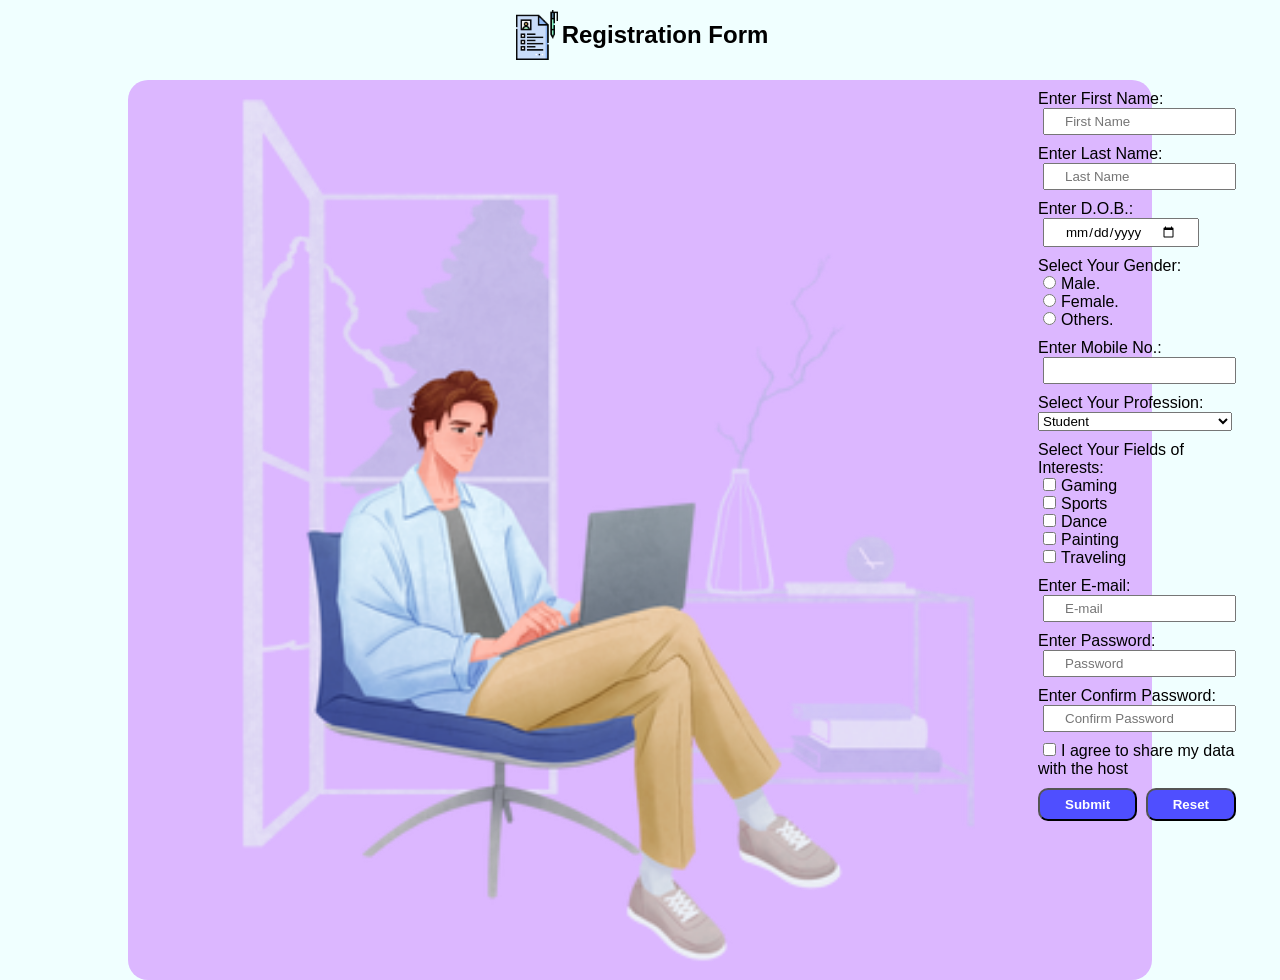
<file: index.html>
<!DOCTYPE html>
<html lang="en">
<head>
    <meta charset="UTF-8">
    <meta name="viewport" content="width=device-width, initial-scale=1.0">
    <link rel="icon" href="./images/logo.png">
    <link rel="stylesheet" href="index.css">
    <title>Registration Form</title>
</head>
<body>
    <div id="head"><img src="./logo.png"><h2>Registration Form</h2></div>
    <div class="box">
        <img src="./back.png" class="back">
        <form method="POST" action="http://localhost:5000/storedata" id="frm" onsubmit="replace()">
            <div><label for="fname">Enter First Name:</label><input type="text" placeholder="First Name" required name="fname" id="fname"></div>
            <div><label for="lname">Enter Last Name:</label><input type="text" placeholder="Last Name" name="lname" id="lname"></div>
            <div><label for="dob">Enter D.O.B.:</label><input type="date" name="dob" id="dob" required></div>
            <div>
                <label>Select Your Gender:</label>
                <div><input type="radio" name="gender" required value="M" id="M"><label for="M">Male.</label></div>
                <div><input type="radio" name="gender" required value="F" id="F"><label for="F">Female.</label></div>
                <div><input type="radio" name="gender" required value="O" id="O"><label for="O">Others.</label></div>
            </div>
            <div><label for="mobile">Enter Mobile No.:</label><input type="number" palceholder="Mobile No." name="mobile" id="mobile"><div id="numcheck">(Enter a Valid Mobile Number)</div></div>
            <div>
                <label for="profession">Select Your Profession:</label>
                <select name="profession" id="profession">
                    <option>Student</option>
                    <option>Web Developer</option>
                    <option>Software Engineer</option>
                    <option>Data Scientist/Data Analytics</option>
                    <option>AI/Ml Engineer</option>
                </select>
            </div>
            <div>
                <label >Select Your Fields of Interests:</label>
                    <div><input type="checkbox" name="interests" value="gaming">Gaming</div>
                    <div><input type="checkbox" name="interests" value="sports">Sports</div>
                    <div><input type="checkbox" name="interests" value="dance">Dance</div>
                    <div><input type="checkbox" name="interests" value="painting">Painting</div>
                    <div><input type="checkbox" name="interests" value="tarveling">Traveling</div>
            </div>
            <div><label for="email">Enter E-mail:</label><input type="email" placeholder="E-mail" required name="email" id="email"></div>
            <div><label for="pass">Enter Password:</label><input type="password" placeholder="Password" required name="pass" id="pass"></div>
            <div><label for="cpass">Enter Confirm Password:</label><input type="text" placeholder="Confirm Password" required name="cpass" id="cpass"><div id="passcheck">(Confirm Password Should we same as actual Password)</div></div>
            <div><input type="checkbox" name="agree" id="agree" required><label for="agree">I agree to share my data with the host</label></div>
            <div id="butns"><button id="submit" class="btn">Submit</button><input type="reset" value="Reset" class="btn"></div>
        </form>
    </div>
    
    <script src="index.js"></script>
</body>
</html>
</file>
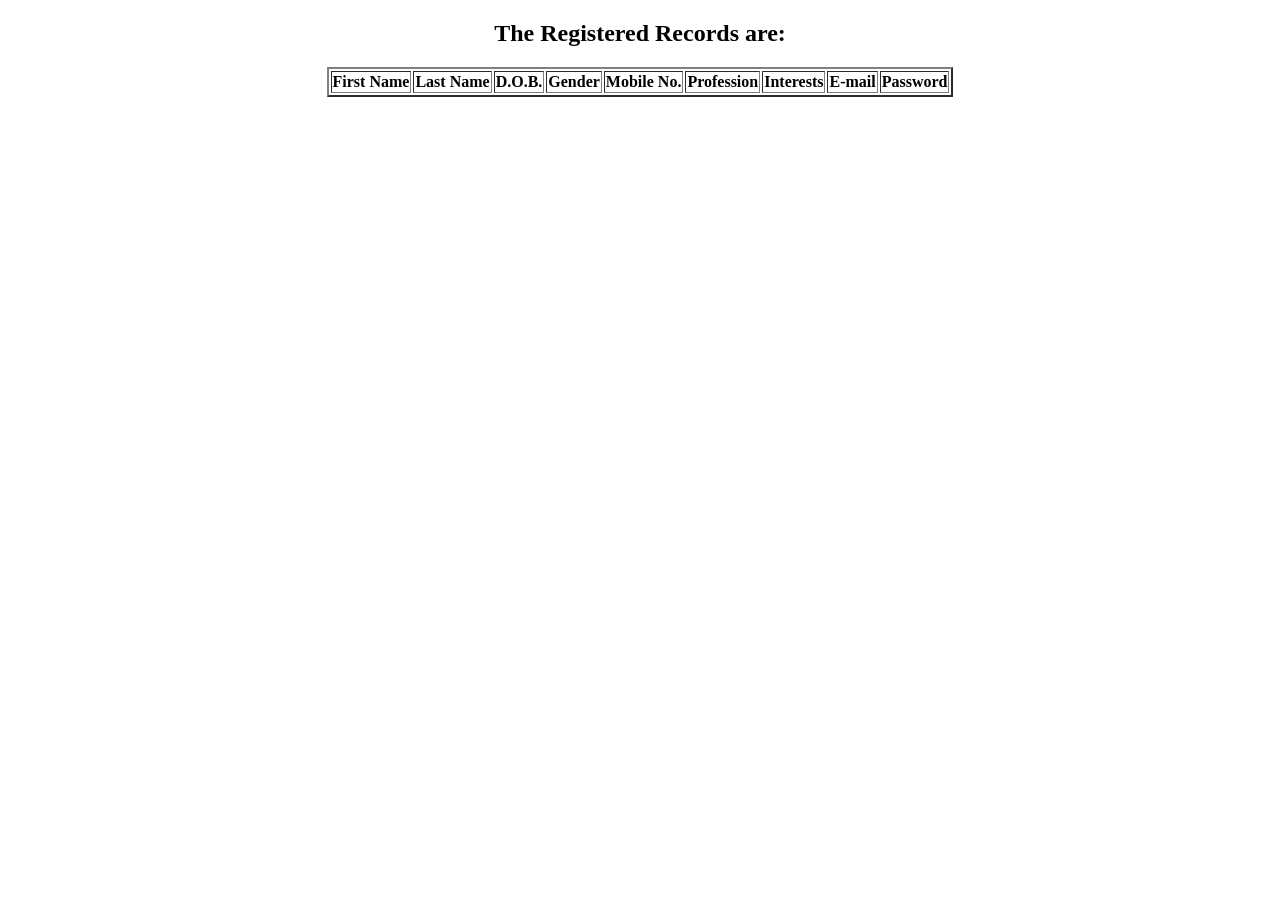
<file: records.html>
<!DOCTYPE html>
<html lang="en">
<head>
    <meta charset="UTF-8">
    <meta name="viewport" content="width=device-width, initial-scale=1.0">
    <title>Registration Records</title>
    <link rel="icon" href="./logo.png">
    <link rel="stylesheet" href="records.css">
</head>
<body>
    <h2>The Registered Records are:</h2>
    <table id="records" border="2">
        <tr>
            <th>First Name</th>
            <th>Last Name</th>
            <th>D.O.B.</th>
            <th>Gender</th>
            <th>Mobile No.</th>
            <th>Profession</th>
            <th>Interests</th>
            <th>E-mail</th>
            <th>Password</th>
        </tr>

    </table>
    <script src="records.js"></script>
</body>
</html>
</file>
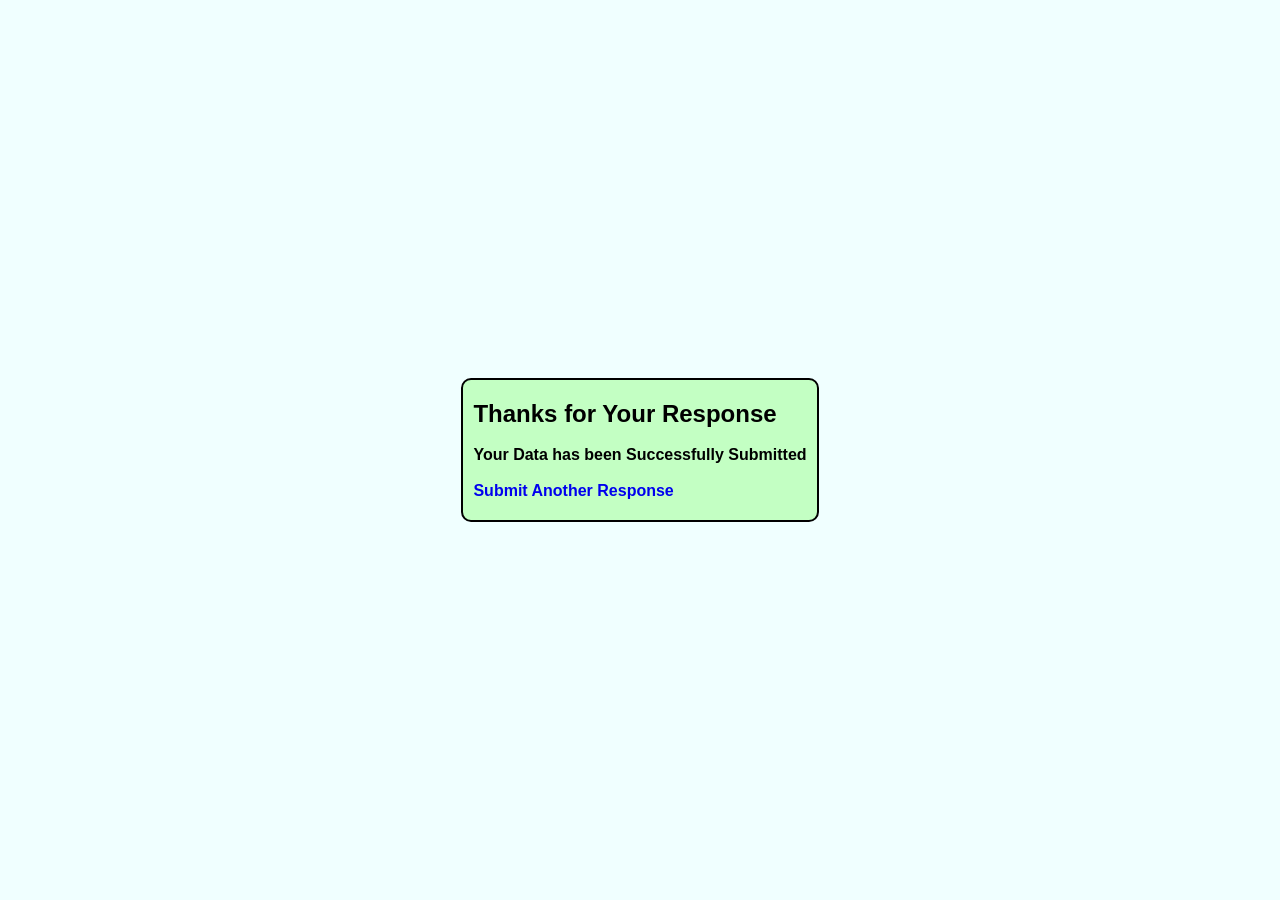
<file: submit.html>
<!DOCTYPE html>
<html lang="en">
<head>
    <meta charset="UTF-8">
    <meta name="viewport" content="width=device-width, initial-scale=1.0">
    <title>Submitted</title>
    <link rel="icon" href="./logo.png">
    <link rel="stylesheet" href="index.css">
</head>
<body>
    <div id="submitted">
        <h2>Thanks for Your Response</h2><br>
        <h4>Your Data has been Successfully Submitted</h4><br>
        <a style="text-decoration: none; font-weight: bold;" href="http://localhost:5500/index.html">Submit Another Response</a>
    </div>
</body>
</html>
</file>
<file: index.css>
*{
    box-sizing: border-box;
    margin: 0px;
    padding:0px;
    font-family: 'Gill Sans', 'Gill Sans MT', Calibri, 'Trebuchet MS', sans-serif;
}
body{
    display: flex;
    flex-direction: column;
    justify-content: center;
    align-items: center;
    background-color: azure;
    min-height: 100vh;
}
#submitted{
    background-color: rgb(195, 255, 195);
    border:2px solid black;
    border-radius: 10px;
    padding:20px 10px;
}
input{
    margin: 0px 5px;
    padding:4px 20px;
}
img{
    height:50px;
}
#head{
    width:100vw;
    display: flex;
    padding:10px 0px;
    margin-bottom:10px;
    justify-content: center;
    align-items: center;
}
#frm{
    margin:0px 10px;

}
.box{
    width:80vw;
    border-radius: 20px;
    background-color: rgb(220, 183, 255);
    display: flex;
    justify-content: space-between;

}
.back{
    height: 100vh;
}
#frm>div{
    margin:10px 0px;
}
#butns{
    display: flex;
    justify-content: space-between;
}
.btn{
    background-color: rgb(79, 79, 255);
    color: white;
    padding:7px 25px;
    font-weight: bold;
    border-radius:10px;
}
#numcheck,#passcheck{
    display: none;
    color:red;    
}
@media only screen and (max-width:380px){
    input{
        padding:4px 10px;
    }
    #frm{
        padding:2px 10px;
    }
}
@media only screen and (max-width:1100px){
    .back{
        display: none;
    }
}
</file>
<file: records.css>
h2{
    text-align: center;
}
#records{
    margin: auto;
}
</file>
